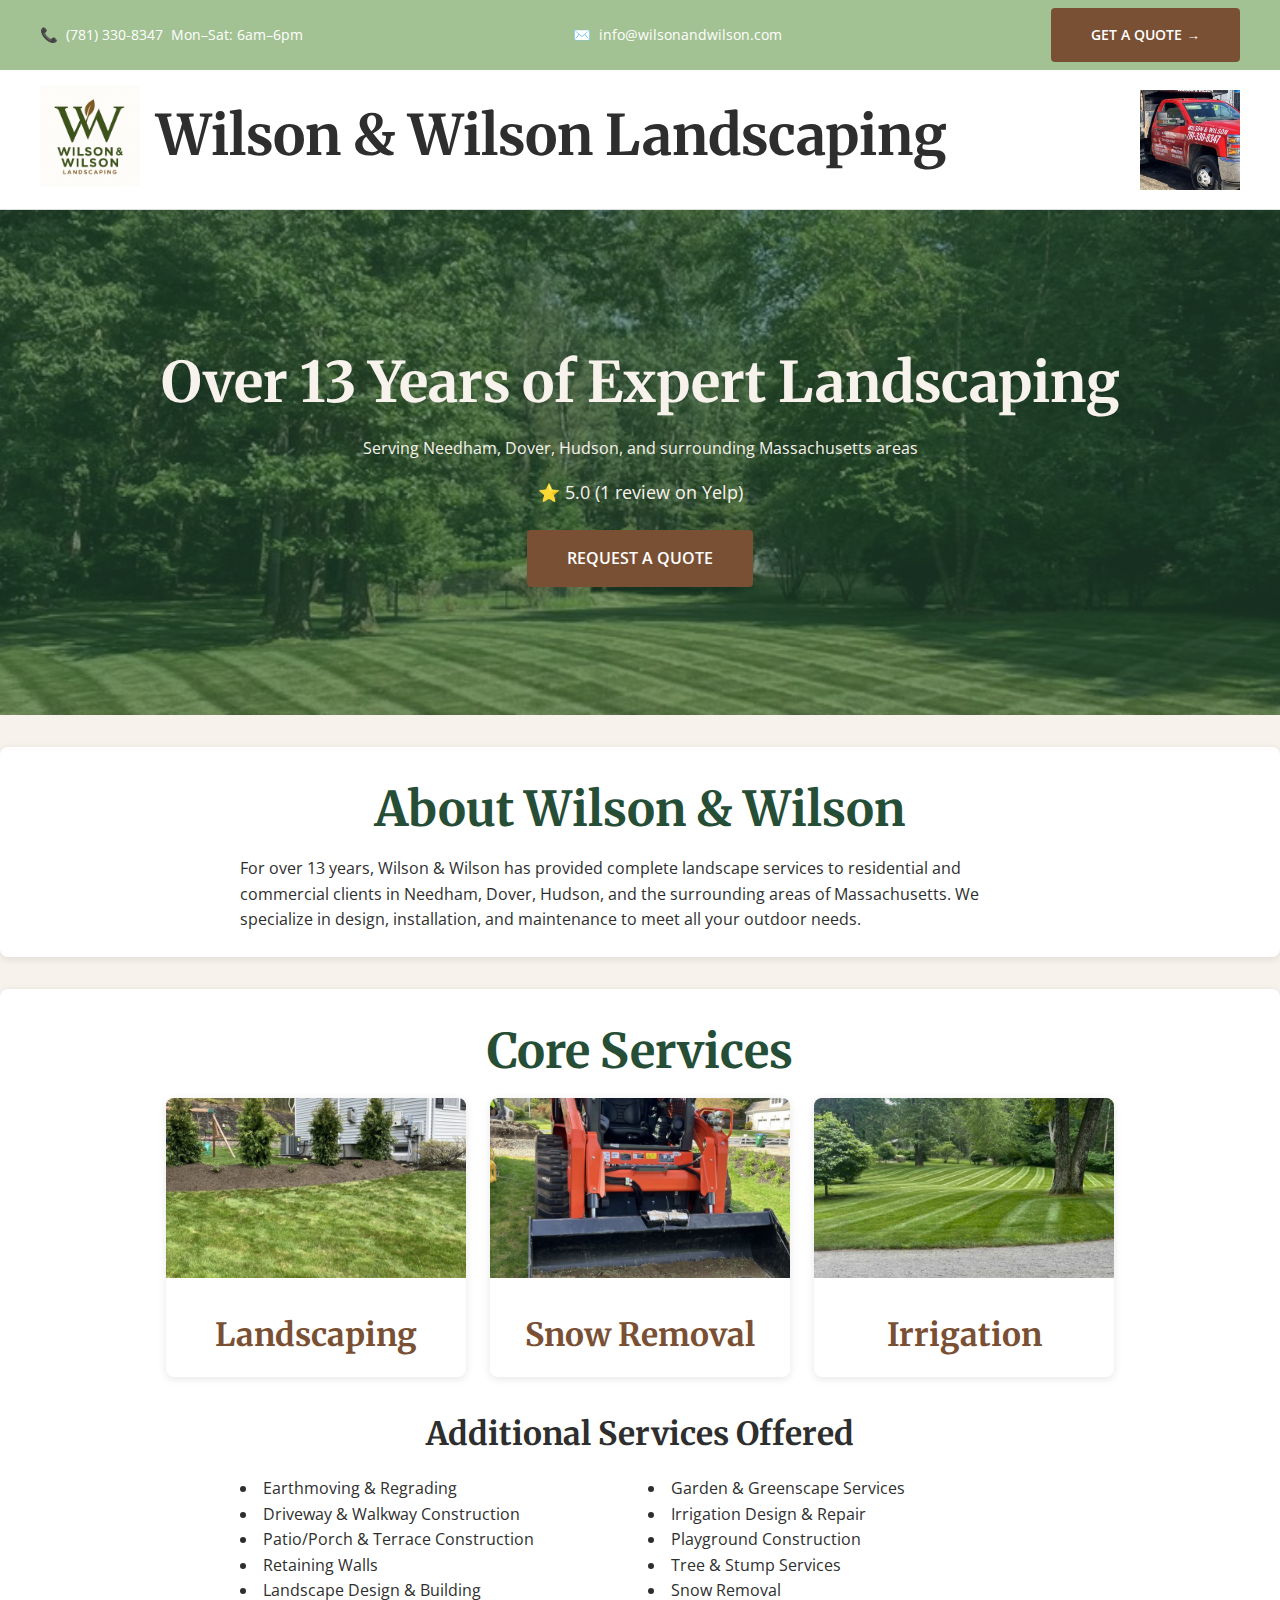
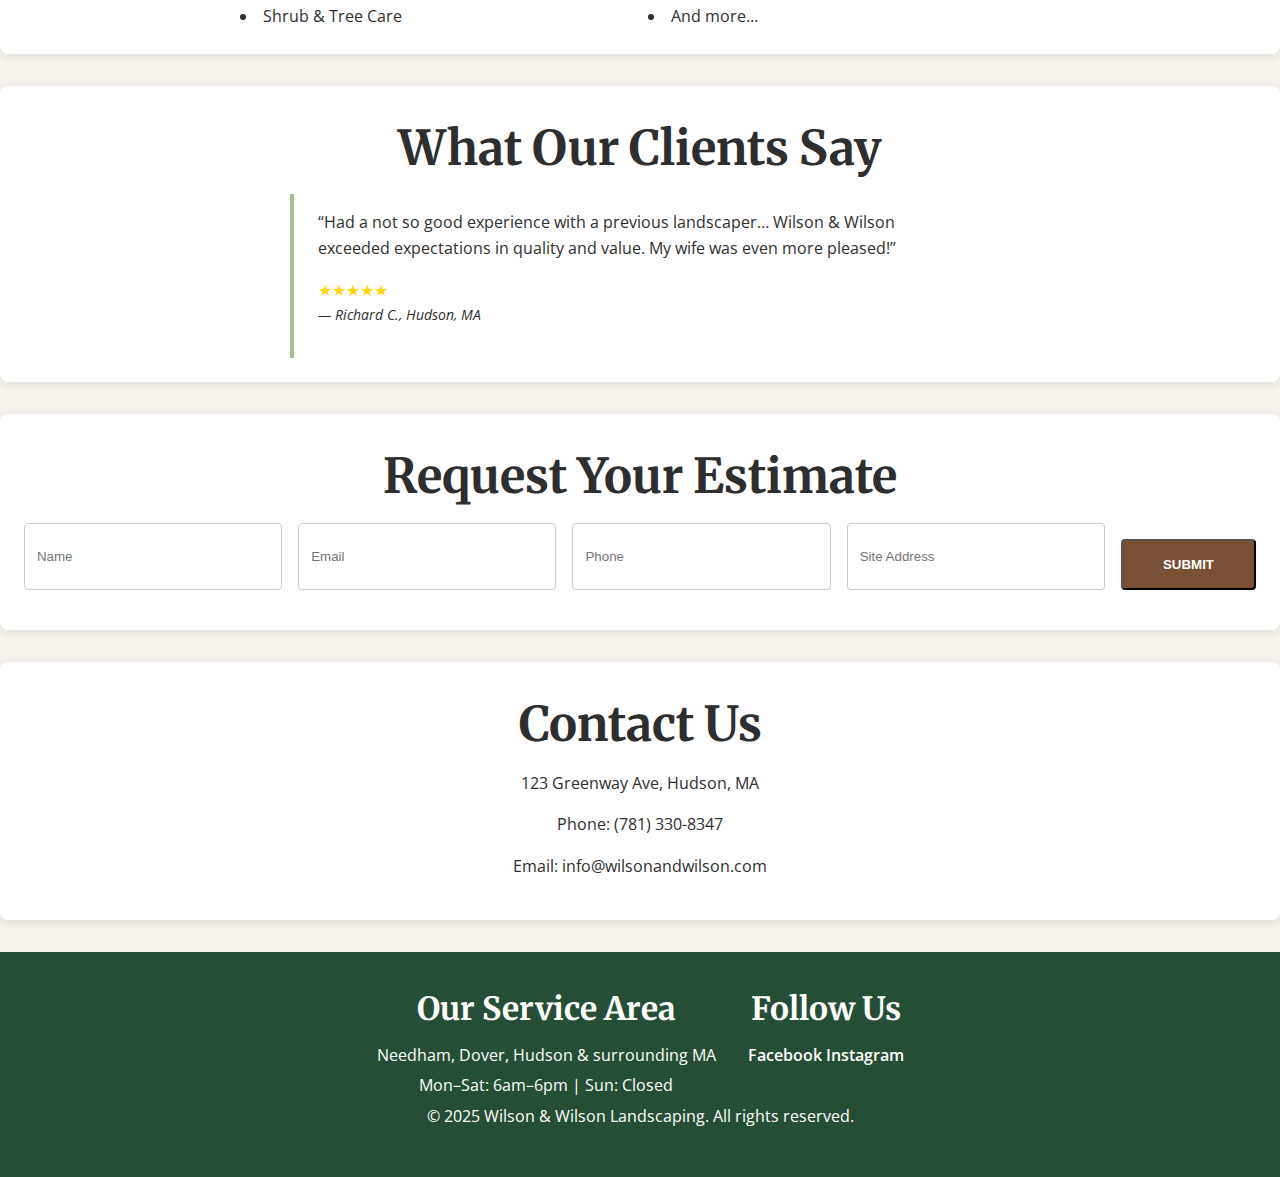
<file: index.html>
<!DOCTYPE html>
<html lang="en">
<head>
  <meta charset="UTF-8" />
  <meta name="viewport" content="width=device-width, initial-scale=1.0" />
  <title>Wilson & Wilson Landscaping</title>
  <link rel="stylesheet" href="styles.css" />
</head>
<body>

  <!-- Top Header Bar -->
  <div class="header-top">
    <div class="container header-top__inner">
      <div class="header-top__item">
        <span class="icon">📞</span>
        <a href="tel:7813308347">(781) 330-8347</a>
        <span class="hours">Mon–Sat: 6am–6pm</span>
      </div>
      <div class="header-top__item">
        <span class="icon">✉️</span>
        <a href="mailto:info@wilsonandwilson.com">info@wilsonandwilson.com</a>
      </div>
      <div class="header-top__item header-top__cta">
        <a href="#estimate" class="btn btn--small">Get a Quote →</a>
      </div>
    </div>
  </div>

  <!-- Main Header -->
  <header class="main-header">
    <div class="container main-header__inner">
      <a href="#home" class="logo">
        <img src="assets/logo1.png" alt="Wilson & Wilson Landscaping logo" />
      </a>
      <h2>Wilson & Wilson Landscaping</h2>
      <img src="assets/truck.jpg" alt="Wilson's truck" class="header-pic" />
    </div>
  </header>

  <!-- Hero Section -->
  <section id="home" class="hero">
    <h2>Over 13 Years of Expert Landscaping</h2>
    <p>Serving Needham, Dover, Hudson, and surrounding Massachusetts areas</p>
    <p class="rating">⭐ 5.0 (1 review on Yelp)</p>
    <a href="#estimate" class="btn">Request a Quote</a>
  </section>

  <!-- About Section -->
  <section id="about" class="about">
    <h3>About Wilson & Wilson</h3>
    <p>For over 13 years, Wilson & Wilson has provided complete landscape services to residential and commercial clients in Needham, Dover, Hudson, and the surrounding areas of Massachusetts. We specialize in design, installation, and maintenance to meet all your outdoor needs.</p>
  </section>

  <!-- Services Section -->
  <section id="services" class="services">
    <h3>Core Services</h3>
    <div class="service-banners">
      <!-- Landscaping -->
      <a href="#" class="service-banner">
        <div class="banner-image-wrap">
          <img src="assets/landscaping.jpg" alt="Landscaping Service" />
          <div class="mask">
            <div class="banner-description">
              <p>Design, installation &amp; maintenance for beautiful outdoor spaces.</p>
            </div>
          </div>
        </div>
        <h4 class="banner-title">Landscaping</h4>
      </a>
      <!-- Snow Removal -->
      <a href="#" class="service-banner">
        <div class="banner-image-wrap">
          <img src="assets/snow-removal.jpg" alt="Snow Removal Service" />
          <div class="mask">
            <div class="banner-description">
              <p>Prompt &amp; reliable winter service for safe, clear properties.</p>
            </div>
          </div>
        </div>
        <h4 class="banner-title">Snow Removal</h4>
      </a>
      <!-- Irrigation -->
      <a href="#" class="service-banner">
        <div class="banner-image-wrap">
          <img src="assets/irrigation.jpg" alt="Irrigation Service" />
          <div class="mask">
            <div class="banner-description">
              <p>System design, repair &amp; maintenance to keep your landscape lush.</p>
            </div>
          </div>
        </div>
        <h4 class="banner-title">Irrigation</h4>
      </a>
    </div>

    <h4>Additional Services Offered</h4>
    <ul class="additional-services">
      <li>Earthmoving &amp; Regrading</li>
      <li>Driveway &amp; Walkway Construction</li>
      <li>Patio/Porch &amp; Terrace Construction</li>
      <li>Retaining Walls</li>
      <li>Landscape Design &amp; Building</li>
      <li>Shrub &amp; Tree Care</li>
      <li>Garden &amp; Greenscape Services</li>
      <li>Irrigation Design &amp; Repair</li>
      <li>Playground Construction</li>
      <li>Tree &amp; Stump Services</li>
      <li>Snow Removal</li>
      <li>And more…</li>
    </ul>
  </section>

  <!-- Testimonials Section -->
  <section id="testimonials" class="testimonials">
    <h3>What Our Clients Say</h3>
    <div class="testimonial">
      <p>“Had a not so good experience with a previous landscaper… Wilson &amp; Wilson exceeded expectations in quality and value. My wife was even more pleased!”</p>
      <span class="stars">★★★★★</span>
      <p class="author">— Richard C., Hudson, MA</p>
    </div>
  </section>

  <!-- Estimate Form Section -->
  <section id="estimate" class="estimate-form">
    <h3>Request Your Estimate</h3>
    <form>
      <input type="text" name="name" placeholder="Name" required />
      <input type="email" name="email" placeholder="Email" required />
      <input type="tel" name="phone" placeholder="Phone" required />
      <input type="text" name="address" placeholder="Site Address" />
      <button type="submit" class="btn">Submit</button>
    </form>
  </section>

  <!-- Contact Section -->
  <section id="contact" class="contact">
    <h3>Contact Us</h3>
    <p>123 Greenway Ave, Hudson, MA</p>
    <p>Phone: (781) 330-8347</p>
    <p>Email: info@wilsonandwilson.com</p>
  </section>

  <!-- Footer -->
  <footer>
    <div class="footer-container">
      <div class="footer-about">
        <h4>Our Service Area</h4>
        <p>Needham, Dover, Hudson &amp; surrounding MA</p>
        <p>Mon–Sat: 6am–6pm | Sun: Closed</p>
      </div>
      <div class="footer-social">
        <h4>Follow Us</h4>
        <a href="#">Facebook</a>
        <a href="#">Instagram</a>
      </div>
    </div>
    <p>&copy; 2025 Wilson &amp; Wilson Landscaping. All rights reserved.</p>
  </footer>

</body>
</html>
</file>
<file: styles.css>
@import url('https://fonts.googleapis.com/css2?family=Merriweather:wght@700&family=Open+Sans:wght@400;600&display=swap');

:root {
  --primary-color: #264E36;
  --secondary-color: #A3C293;
  --accent-color: #7A5034;
  --light-color: #F7F2EC;
  --dark-color: #2E2E2E;
  --font-heading: 'Merriweather', serif;
  --font-body: 'Open Sans', sans-serif;
}

/* Reset & Base */
* {
  margin: 0;
  padding: 0;
  box-sizing: border-box;
}
body {
  font-family: var(--font-body);
  color: var(--dark-color);
  background: var(--light-color);
  line-height: 1.6;
}
.container {
  max-width: 1200px;
  margin: 0 auto;
  padding: 0 1rem;
}
h1, h2, h3, h4 {
  font-family: var(--font-heading);
  margin-bottom: 0.5rem;
}
h2 { font-size: clamp(2rem, 4.5vw, 3.5rem); }
h3 { font-size: clamp(1.75rem, 4vw, 3rem); }
h4 { font-size: clamp(1.25rem, 3vw, 2rem); }
p, ul, form {
  font-size: 1rem;
  margin-bottom: 1rem;
}
a {
  text-decoration: none;
  color: inherit;
}

/* Top Header Bar */
.header-top {
  background: var(--secondary-color);
  color: white;
  font-size: 0.9rem;
}
.header-top__inner {
  display: flex;
  justify-content: space-between;
  align-items: center;
  padding: 0.5rem 0;
}
.header-top__item {
  display: flex;
  align-items: center;
  gap: 0.5rem;
}
.btn--small {
  background: var(--accent-color);
  padding: 0.4rem 1rem;
  font-size: 0.85rem;
  color: white;
  border-radius: 4px;
}

/* Main Header */
.main-header {
  background: white;
  border-bottom: 1px solid #ddd;
}
.main-header__inner {
  display: flex;
  align-items: center;
  justify-content: center;
  gap: 1rem;
  padding: 1rem 0;
}
.logo img {
  max-height: 100px;
  width: auto;
}
.header-pic {
  margin-left: auto;
  max-height: 100px;
  width: auto;
}

/* Hero Section */
.hero {
  position: relative;
  background: url('assets/hero-bg.jpg') center/cover no-repeat;
  text-align: center;
  padding: 8rem 1rem;
}
.hero::before {
  content: '';
  position: absolute;
  inset: 0;
  background: rgba(38,78,54,0.6);
}
.hero * {
  position: relative;
  z-index: 1;
  color: var(--light-color);
}
.rating {
  font-size: 1.1rem;
  margin-bottom: 1.5rem;
}
.btn {
  display: inline-block;
  background: var(--accent-color);
  color: white;
  padding: 1rem 2.5rem;
  border-radius: 4px;
  text-transform: uppercase;
  font-weight: 600;
}
.btn:hover {
  background: var(--secondary-color);
}

/* Section Spacing & Boxes */
section:not(.hero) {
  margin: 2rem auto;
  max-width: 1500px;
  background: white;
  border-radius: 8px;
  box-shadow: 0 2px 8px rgba(0,0,0,0.1);
  padding: 1.5rem;
}

/* About Section */
.about h3 {
  text-align: center;
  color: var(--primary-color);
}
.about p {
  max-width: 800px;
  margin: 0 auto;
}

/* Services Section */
.services h3 {
  text-align: center;
  color: var(--primary-color);
}
.service-banners {
  display: flex;
  flex-wrap: wrap;
  gap: 1.5rem;
  justify-content: center;
  margin-bottom: 2rem;
}
.service-banner {
  position: relative;
  width: 300px;
  text-align: center;
  border-radius: 8px;
  overflow: hidden;
  box-shadow: 0 2px 8px rgba(0,0,0,0.1);
}
.banner-image-wrap {
  position: relative;
  width: 100%;
  height: 0;
  padding-bottom: 60%;
}
.banner-image-wrap img {
  position: absolute;
  top: 0; left: 0;
  width: 100%; height: 100%;
  object-fit: cover;
}
.mask {
  position: absolute;
  inset: 0;
  background: rgba(38,78,54,0.5);
  opacity: 0;
  transition: opacity 0.3s ease;
}
.service-banner:hover .mask {
  opacity: 1;
}
.banner-description {
  position: absolute;
  bottom: 1rem;
  left: 1rem; right: 1rem;
  color: white;
}
.banner-title {
  margin: 1rem 0;
  font-family: var(--font-heading);
  color: var(--accent-color);
}
.additional-services {
  list-style: disc inside;
  column-count: 2;
  gap: 1rem;
  margin: 1rem auto 0;
  max-width: 800px;
}
.services h4 {
  text-align: center;
  margin-top: 2rem;
}

/* Testimonials Section */
.testimonials h3 {
  text-align: center;
}
.testimonial {
  max-width: 700px;
  margin: 0 auto;
  padding: 1rem 1.5rem;
  border-left: 4px solid var(--secondary-color);
  background: white;
}
.stars {
  color: gold;
}
.author {
  font-style: italic;
  font-size: 0.9rem;
}

/* Estimate Form Section */
.estimate-form h3 {
  text-align: center;
}
.estimate-form form {
  display: flex;
  flex-wrap: wrap;
  gap: 1rem;
  justify-content: center;
}
.estimate-form input {
  padding: 0.75rem;
  flex: 1 1 220px;
  border: 1px solid #ccc;
  border-radius: 4px;
}
.estimate-form button {
  margin-top: 1rem;
}

/* Contact Section */
.contact h3,
.contact p {
  text-align: center;
}

/* Footer */
footer {
  background: var(--primary-color);
  color: white;
  text-align: center;
  padding: 2rem 0;
}
.footer-container {
  display: flex;
  flex-wrap: wrap;
  gap: 2rem;
  justify-content: center;
}
.footer-about p,
.footer-social a {
  margin: 0.3rem 0;
  color: white;
}
.footer-social a {
  font-weight: 600;
}
</file>
